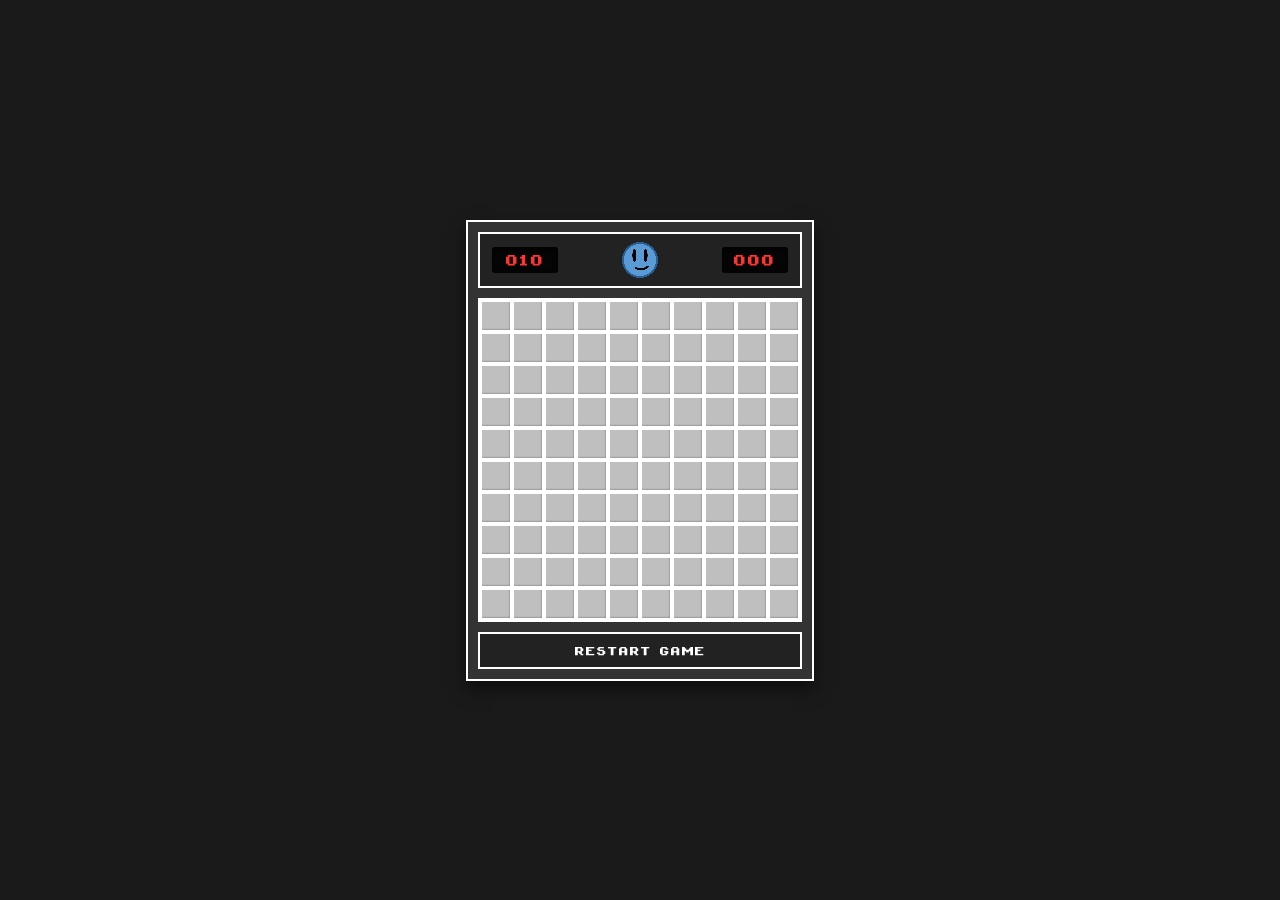
<file: index.html>
<!doctype html>
<html lang="en">
  <head>
    <meta charset="UTF-8" />
    <meta name="viewport" content="width=device-width, initial-scale=1.0" />
    <title>Minesweeper</title>
    <link rel="icon" type="image/png" href="Spike.png" />
    <link rel="stylesheet" href="ms.css" />
  </head>
  <body>
    <div id="game-window">
      <div id="game-header">
        <div id="mine-counter" class="digital-display">010</div>
        <img id="face-btn" src="Happy.png" alt="Face" />
        <div id="timer" class="digital-display">000</div>
      </div>
      <div id="board-container">
        <canvas id="mscanvas"></canvas>
      </div>
      <button id="restart-btn">RESTART GAME</button>
    </div>

    <div style="display: none">
      <img id="tile-normal" src="Normal Tile.png" />
      <img id="tile-clicked" src="Clicked Tile.png" />
      <img id="tile-spike" src="Spike.png" />
      <img id="face-happy" src="Happy.png" />
      <img id="face-sad" src="Sad.png" />
    </div>
    <script src="ms.js"></script>
  </body>
</html>
</file>
<file: ms.css>
@font-face {
    font-family: 'ByteBounce';
    src: url('ByteBounce.ttf') format('truetype'),
         url('ByteBounce.woff') format('woff');
    font-weight: 500;
    font-style: normal;
}

body {
    background-color: #1a1a1a;
    margin: 0;
    padding: 0;
    display: flex;
    justify-content: center;
    align-items: center;
    height: 100vh;
    font-family: 'ByteBounce', 'Courier New', monospace; 
    color: #ffffff;
    user-select: none;
}

#game-window {
    background-color: #333333;
    padding: 10px;
    display: inline-block;
    border: 2px solid #ffffff; 
    box-shadow: 0px 8px 16px rgba(0, 0, 0, 0.5);
}

#game-header {
    display: flex;
    justify-content: space-between;
    align-items: center;
    background-color: #222222;
    padding: 8px 12px;
    margin-bottom: 10px;
    border: 2px solid #ffffff;
}

.digital-display {
    font-size: 28px;
    color: #ff3333;
    background-color: #050505;
    padding: 2px 8px;
    border-radius: 3px;
    min-width: 50px;
    text-align: center;
    letter-spacing: 2px;
    box-shadow: inset 0px 2px 5px rgba(0, 0, 0, 0.8);
}

#face-btn {
    width: 36px;
    height: 36px;
    cursor: pointer;
    image-rendering: pixelated;
    transition: transform 0.05s ease;
}

#face-btn:active {
    transform: scale(0.92);
}

#board-container {
    display: block;
    border: 2px solid #ffffff;
    background-color: #000000;
}

canvas {
    display: block;
    image-rendering: pixelated;
}

#restart-btn {
    display: block;
    width: 100%;
    margin-top: 10px;
    padding: 8px 0;
    background-color: #222222;
    color: #ffffff;
    font-family: 'ByteBounce', 'Courier New', monospace;
    font-size: 22px;
    border: 2px solid #ffffff;
    cursor: pointer;
    letter-spacing: 1px;
    transition: background-color 0.1s ease;
}

#restart-btn:hover {
    background-color: #444444;
}

#restart-btn:active {
    background-color: #111111;
}
</file>
